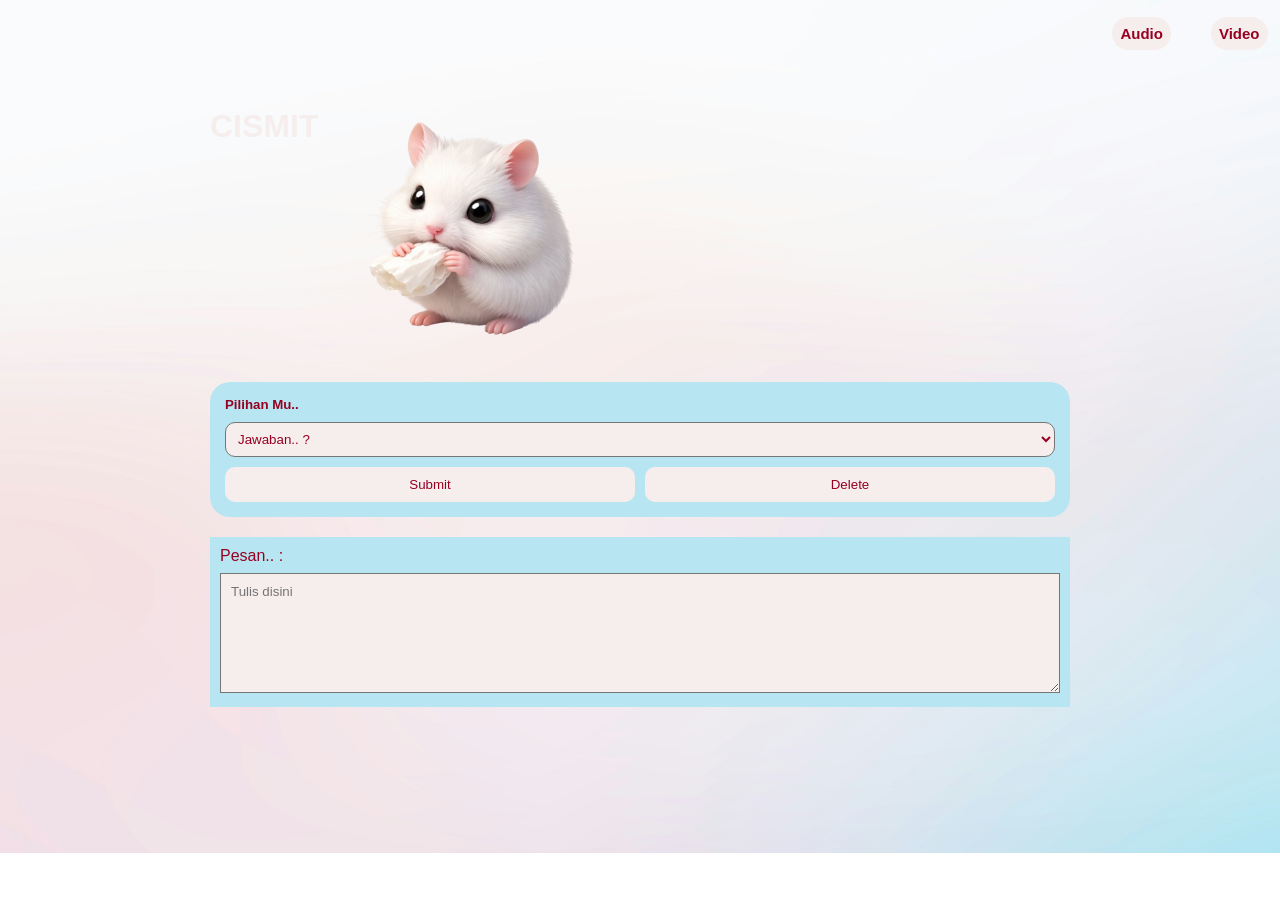
<file: content/content.html>
<!DOCTYPE html>
<html lang="id">
<head>
  <meta charset="UTF-8">
  <meta name="viewport" content="width=device-width, initial-scale=1.0">
  <title>Aplikasi Permintaan Maaf</title>
  <link rel="stylesheet" href="./contentstyle.css">
</head>
<body>
<nav>
  <ul>
    <li>
      <a href="../sidemain/mainsad.html" onclick="checkPassword('../sidemain/mainsad.html', 'Happysad'); return false;">Audio</a>
    </li>
    <li>
      <a href="../sidemain/mainhap.html" onclick="checkPassword('../sidemain/mainhap.html', 'Happycis'); return false;">Video</a>
    </li>
  </ul>
</nav>
<div class="container">
  <div class="hero">
    <div class="hero-text">
      <div class="navbar-cismit">
        <h1>CISMIT</h1>
      </div>
    </div>
    <div class="hero-image">
      <img id="statusImage" src="../images/hamsterbg.png" alt="status">
    </div>
  </div>

  <!-- TINGKAT RESPON + BUTTON -->
  <div class="response-section">
    <h5>Pilihan Mu..</h5>

    <select id="forgivenessLevel">
      <option value="">Jawaban..  ?</option>
      <option value="dimaafkan">Dimaafkan</option>
      <option value="menunggu">Menunggu</option>
      <option value="tidak_dimaafkan">Tidak Dimaafkan</option>
      <option value="tidak_mau">Tidak Mau Memaafkan</option>
    </select>

    <div class="button-group">
      <button id="submitBtn">Submit</button>
      <button id="deleteBtn">Delete</button>
    </div>
  </div>

  <!-- PESAN YANG MUNCUL SETELAH SUBMIT -->
  <div id="responseMessage" class="response-box">
    Pesan akan muncul di sini setelah Submit diklik.
  </div>

  <!-- TEXT AREA UNTUK PESAN USER -->
  <div class="message-box">
    <label>Pesan.. : </label>
    <textarea id="userMessage" placeholder="Tulis disini"></textarea>
  </div>

</div>
<script src="./scripcontent.js"></script>
</body>
</html>
</file>
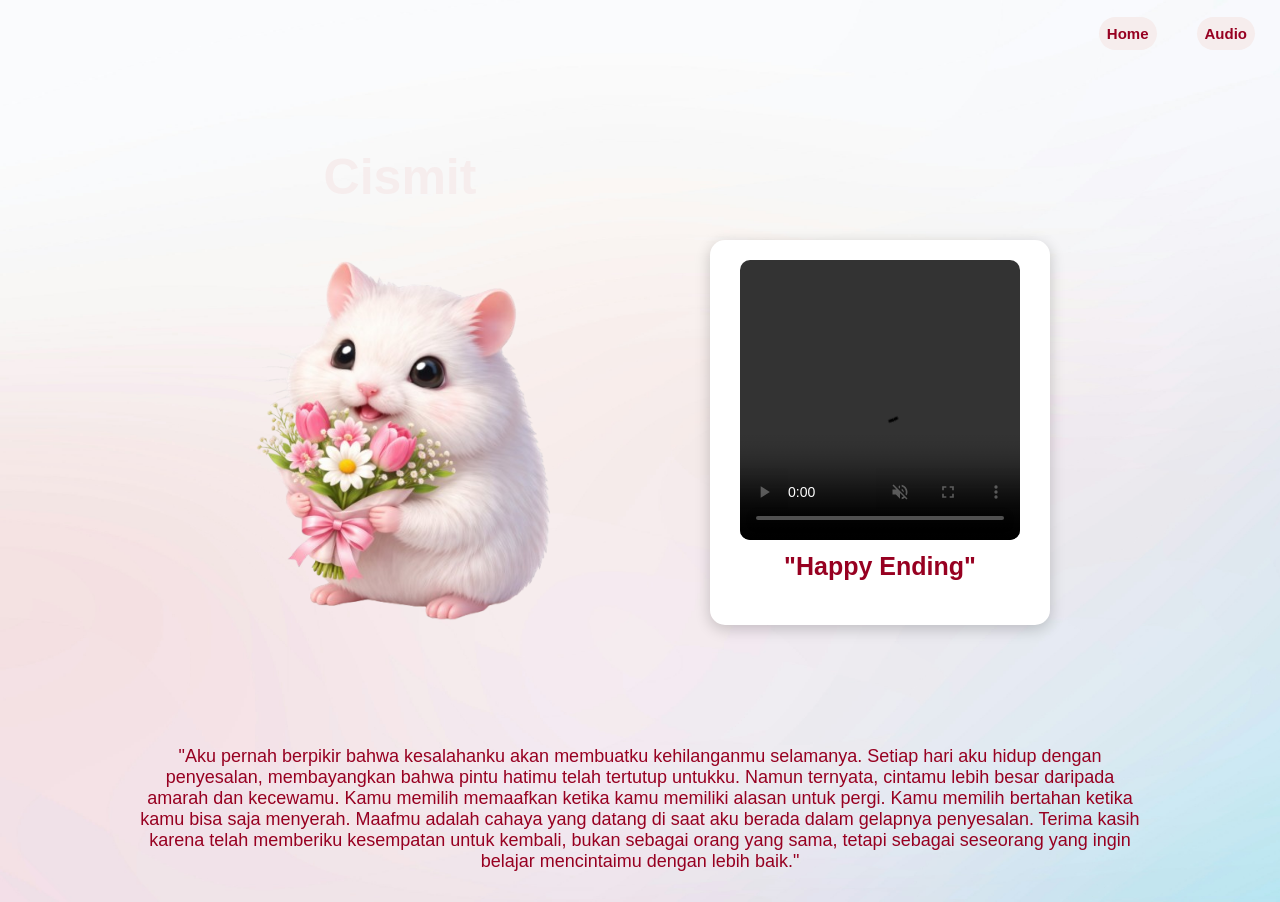
<file: sidemain/mainhap.html>
<!DOCTYPE html>
<html lang="id">
<head>
    <meta charset="UTF-8">
    <meta name="viewport" content="width=device-width, initial-scale=1.0">
    <title>Cismit</title>
    <link rel="stylesheet" href="./mainstyle.css">
</head>
<body>
  <nav>
    <ul>
      <li><a href="/content/content.html">Home</a></li>
      <li><a href="../sidemain/mainsad.html">Audio</a></li>
    </ul>
  </nav>
  <div class="container">
    <div class="cismit">
      <h1>Cismit</h1>
      <img src="../images/happyham.png" alt="Cismit">
    </div>
    <div class="card">
      <video  id="video" autoplay muted loop controls>
        <source src="../images/Happy.mp4" type="video/mp4">
      </video>
      <h3>"Happy Ending"</h3>
    </div>
    </div>
    <p class="desc">
        "Aku pernah berpikir bahwa kesalahanku akan membuatku kehilanganmu selamanya. Setiap hari aku hidup dengan penyesalan, membayangkan bahwa pintu hatimu telah tertutup untukku. Namun ternyata, cintamu lebih besar daripada amarah dan kecewamu. Kamu memilih memaafkan ketika kamu memiliki alasan untuk pergi. Kamu memilih bertahan ketika kamu bisa saja menyerah. Maafmu adalah cahaya yang datang di saat aku berada dalam gelapnya penyesalan. Terima kasih karena telah memberiku kesempatan untuk kembali, bukan sebagai orang yang sama, tetapi sebagai seseorang yang ingin belajar mencintaimu dengan lebih baik."
    </p>
</body>
<script>
    const video = document.getElementById("video");

    video.addEventListener("loadeddata", () => {
        video.playbackRate = 0.8;
    });
</script>
</html>
</file>
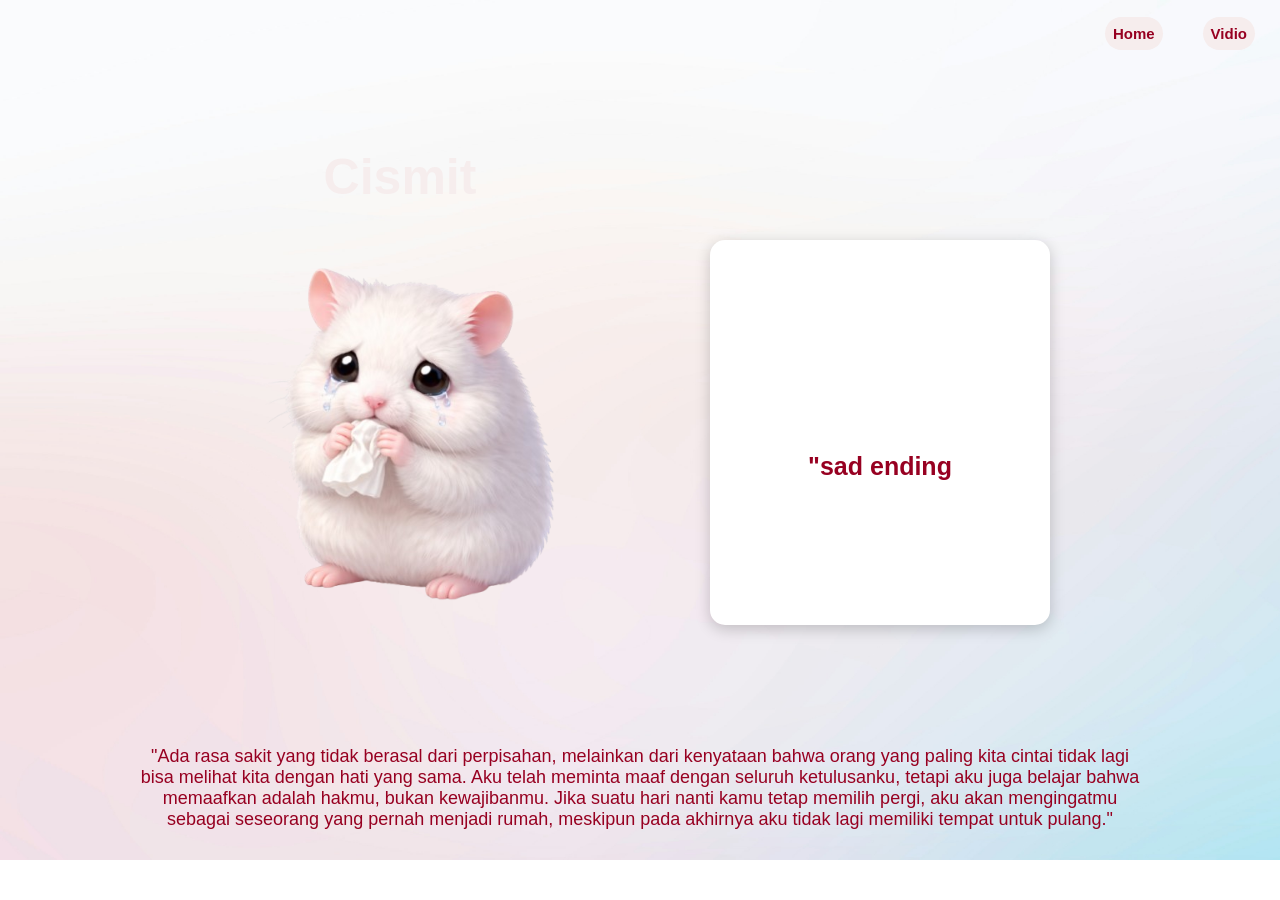
<file: sidemain/mainsad.html>
<!DOCTYPE html>
<html lang="id">
<head>
    <meta charset="UTF-8">
    <meta name="viewport" content="width=device-width, initial-scale=1.0">
    <title>Cismit</title>
    <link rel="stylesheet" href="./mainstyle.css">
</head>
<body>
  <nav>
    <ul>
      <li><a href="/content/content.html">Home</a></li>
      <li><a href="../sidemain/mainhap.html">Vidio</a></li>
    </ul>
  </nav>
  <div class="container">
    <div class="cismit">
      <h1>Cismit</h1>
      <img src="../images/sadham.png" alt="Cismit">
    </div>
    <div class="card">
      <iframe 
        style="border-radius:12px" 
        src="https://open.spotify.com/embed/track/7vGuf3Y35N4wmASOKLUVVU?utm_source=generator" 
        width="100%" 
        height="180" 
        frameBorder="0" 
        allowfullscreen="" 
        allow="autoplay; clipboard-write; encrypted-media; fullscreen; picture-in-picture" 
        loading="lazy">
    </iframe>
      <h3>"sad ending</h3>
    </div>
    </div>
    <p class="desc">
        "Ada rasa sakit yang tidak berasal dari perpisahan, melainkan dari kenyataan bahwa orang yang paling kita cintai tidak lagi bisa melihat kita dengan hati yang sama. Aku telah meminta maaf dengan seluruh ketulusanku, tetapi aku juga belajar bahwa memaafkan adalah hakmu, bukan kewajibanmu. Jika suatu hari nanti kamu tetap memilih pergi, aku akan mengingatmu sebagai seseorang yang pernah menjadi rumah, meskipun pada akhirnya aku tidak lagi memiliki tempat untuk pulang."
    </p>
</body>
<script>
    const video = document.getElementById("video");

    video.addEventListener("loadeddata", () => {
        video.playbackRate = 0.8;
    });
</script>
</html>
</file>
<file: content/contentstyle.css>
*{
  margin: 0;
  padding: 0;
  box-sizing: border-box;
  font-family: Arial, sans-serif;
}

body{
  background: url(../images/bg-hero.jpg);
  background-size: cover;
  background-repeat: no-repeat;
  color: rgb(246, 237, 237);
}

nav{
    width:100%;
    padding:25px;
    margin-left: 550px;
}
nav ul{
    display:flex;
    justify-content:center;
    gap:40px;
    list-style:none;
}
nav a{
    text-decoration:none;
    color: rgb(151, 0, 33);
    font-size: 15px;
    font-weight:bold;
    background-color: rgb(246, 237, 237);
    padding: 8px;
    border-radius: 20px;
}
.container{
  max-width: 900px;
  margin: auto;
  padding: 20px;
}

/* HERO SECTION */
.hero{
  display: flex;
  margin-top: 20px;
  gap: 20px;
}

.navbar-cismit{
  display: flex;
  align-items: center;
  gap: 380px;
}

.navbar-cismit ul{
  display: flex;
  list-style: none;
  gap: 20px;
}

.navbar-cismit a{
  color: white;
  text-decoration: none;
  padding: 8px 15px;
  background: rgba(255,255,255,0.2);
  border-radius: 10px;
  transition: 0.3s;
}

.navbar-cismit a:hover{
  background: rgba(255,255,255,0.4);
}

.hero-image img{
  width: 250px;
  transition: 0.6s ease-in-out;
}

/* TINGKAT RESPON */
.response-section{
  margin-top: 20px;
  color: rgb(151, 0, 33);
  background: rgb(183, 230, 242);
  padding: 15px; 
  border-radius: 20px;
}

select{
  width: 100%;
  padding: 8px;
  margin-top: 10px;
  color: rgb(151, 0, 33);
  background-color: rgb(246, 237, 237);
  border-radius: 10px;
}

.button-group{
  display: flex;
  gap: 10px;
  margin-top: 10px;
}

button{
  flex: 1;
  padding: 10px;
  border: none;
  cursor: pointer;
}

#submitBtn{
  background: rgb(246, 237, 237);
  border-radius: 10px;
  color: rgb(151, 0, 33);
}

#deleteBtn{
  background: rgb(246, 237, 237);
  border-radius: 10px;
  color: rgb(151, 0, 33);
}

/* PESAN RESPON */
.response-box{
  margin-top: 20px;
  color: rgb(151, 0, 33);
  background: rgb(183, 230, 242);
  padding: 15px;
  border-radius: 10px;
  display: none;
  animation: fadeIn 0.5s ease-in-out;
}

/* TEXT AREA */
.message-box{
  margin-top: 20px;
  padding: 10px;
  color: rgb(151, 0, 33);
  background: rgb(183, 230, 242);
}

textarea{
  width: 100%;
  height: 120px;
  margin-top: 8px;
  padding: 10px;
  background-color: rgb(246, 237, 237);
  color: rgb(151, 0, 33);
}

/* ANIMASI */
@keyframes fadeIn {
  from { opacity: 0; transform: translateY(10px); }
  to { opacity: 1; transform: translateY(0); }
}

/* RESPONSIVE MOBILE */
@media (max-width: 768px){

  .hero{
    flex-direction: column;
    align-items: center;
  }

  nav{
    margin-left: 200px;
}
nav ul{
    gap:20px;
}
nav a{
    font-size: 12px;
    padding: 5px;
}
  @media (max-width:768px){
  .navbar-cismit{
    flex-direction: column;
    align-items: flex-start;
  }

  .navbar-cismit ul{
    margin-top: 10px;
  }
}

  .hero-image img{
    width: 400px;
    padding: 15px;
  }
}
</file>
<file: sidemain/mainstyle.css>
*{
    margin:0;
    padding:0;
    box-sizing:border-box;
    font-family:Arial, sans-serif;
}

body{
    background: url(../images/bg-hero.jpg);
    background-size: cover;
    background-repeat: no-repeat;
}
nav{
    width:100%;
    padding:25px;
    display: flex;
    justify-content: flex-end;
}

nav ul{
    display:flex;
    justify-content:center;
    gap:40px;
    list-style:none;
}

nav a{
    text-decoration:none;
    color: rgb(151, 0, 33);
    font-size: 15px;
    font-weight:bold;
    background-color: rgb(246, 237, 237);
    padding: 8px;
    border-radius: 20px;
}

.container{
    display:flex;
    justify-content:center;
    align-items: center;
    gap:140px;
    margin-top:80px;
}

.cismit{
    display: flex;
    flex-direction: column;
    align-items: center;
}

h1 {
    color: rgb(246, 237, 237);
    font-size: 50px;
}
h3 {
    color: rgb(151, 0, 33);
    margin-top: 8px;
    font-size: 25px;
}

img {
    width: 340px;
}

.card{
    width:340px;
    height:385px;
    background:white;
    border-radius:15px;
    box-shadow:0 4px 15px rgba(0,0,0,0.2);
    padding:20px;
    text-align:center;
}

.card video{
    width:280px;
    height:280px;
    object-fit:cover;
    border-radius:10px;
}

/* Deskripsi */
.desc{
    text-align:center;
    margin-top:30px;
    font-size:18px;
    color: rgb(151, 0, 33);
    padding: 0 140px 30px;
}

@media (max-width: 768px){

nav ul{
    gap:20px;
}
nav a{
    font-size: 12px;
    padding: 5px;
}

  .container{
    gap:20px;
}

h1 {
    font-size: 40px;
}
h3 {
    margin-top: 6px;
    font-size: 20px;
}

img {
    width: 200px;
}

.card{
    width:200px;
    height:240px;
}

.card video{
    width:150px;
    height:150px;
}

.cismit,
    .card{
        margin:0 auto;
    }

.desc{
    font-size:15px;
    padding: 0 70px 15px;
}
}
</file>
